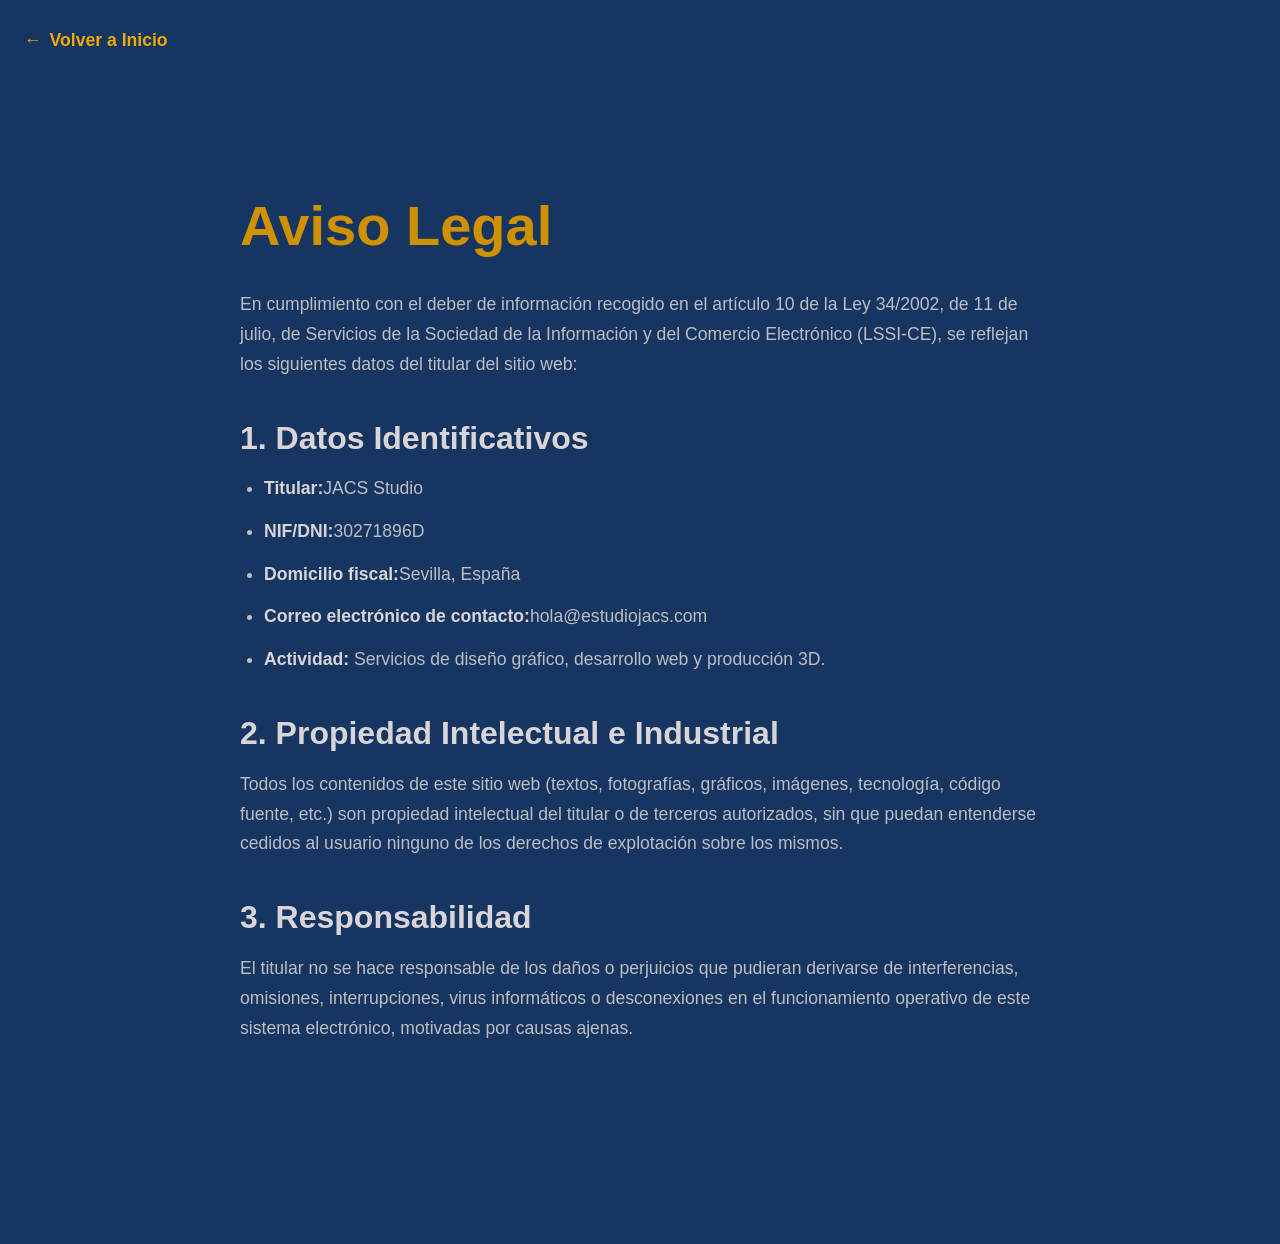
<file: avisolegal.html>
<!DOCTYPE html>
<html lang="es">
<head>
    <meta charset="UTF-8">
<meta name="viewport" content="width=device-width, initial-scale=1.0">
<meta name="view-transition" content="same-origin">
<meta name="description" content="JACS Studio: Estudio multidisciplinar especializado en diseño gráfico, desarrollo web y producción de entornos 3D. Aviso Legal.">
    <title>JACS Studio | Aviso Legal</title>
    <link rel="stylesheet" href="style.css">
</head>

<body class="fondo-azul">
    <header class="navegacion-secundaria">
    <a href="index.html" class="btn-volver" aria-label="Volver a la página principal">
        <!-- Usamos un símbolo HTML para la flecha, cero imágenes -->
        <span aria-hidden="true">&larr;</span> Volver a Inicio
    </a>
</header>
    <main class="legal-contenido">
    <h1>Aviso Legal</h1>

    <p>En cumplimiento con el deber de información recogido en el artículo 10 de la Ley 34/2002, de 11 de julio, de Servicios de la Sociedad de la Información y del Comercio Electrónico (LSSI-CE), se reflejan los siguientes datos del titular del sitio web:</p>

    <h2>1. Datos Identificativos</h2>
    <ul>
        <li><strong>Titular:</strong>JACS Studio</li>
        <li><strong>NIF/DNI:</strong>30271896D</li>
        <li><strong>Domicilio fiscal:</strong>Sevilla, España</li>
        <li><strong>Correo electrónico de contacto:</strong>hola@estudiojacs.com</li>
        <li><strong>Actividad:</strong> Servicios de diseño gráfico, desarrollo web y producción 3D.</li>
    </ul>

    <h2>2. Propiedad Intelectual e Industrial</h2>
    <p>Todos los contenidos de este sitio web (textos, fotografías, gráficos, imágenes, tecnología, código fuente, etc.) son propiedad intelectual del titular o de terceros autorizados, sin que puedan entenderse cedidos al usuario ninguno de los derechos de explotación sobre los mismos.</p>

    <h2>3. Responsabilidad</h2>
    <p>El titular no se hace responsable de los daños o perjuicios que pudieran derivarse de interferencias, omisiones, interrupciones, virus informáticos o desconexiones en el funcionamiento operativo de este sistema electrónico, motivadas por causas ajenas.</p>
</main>
<script src="script.js"></script>
</body>
</html>
</file>
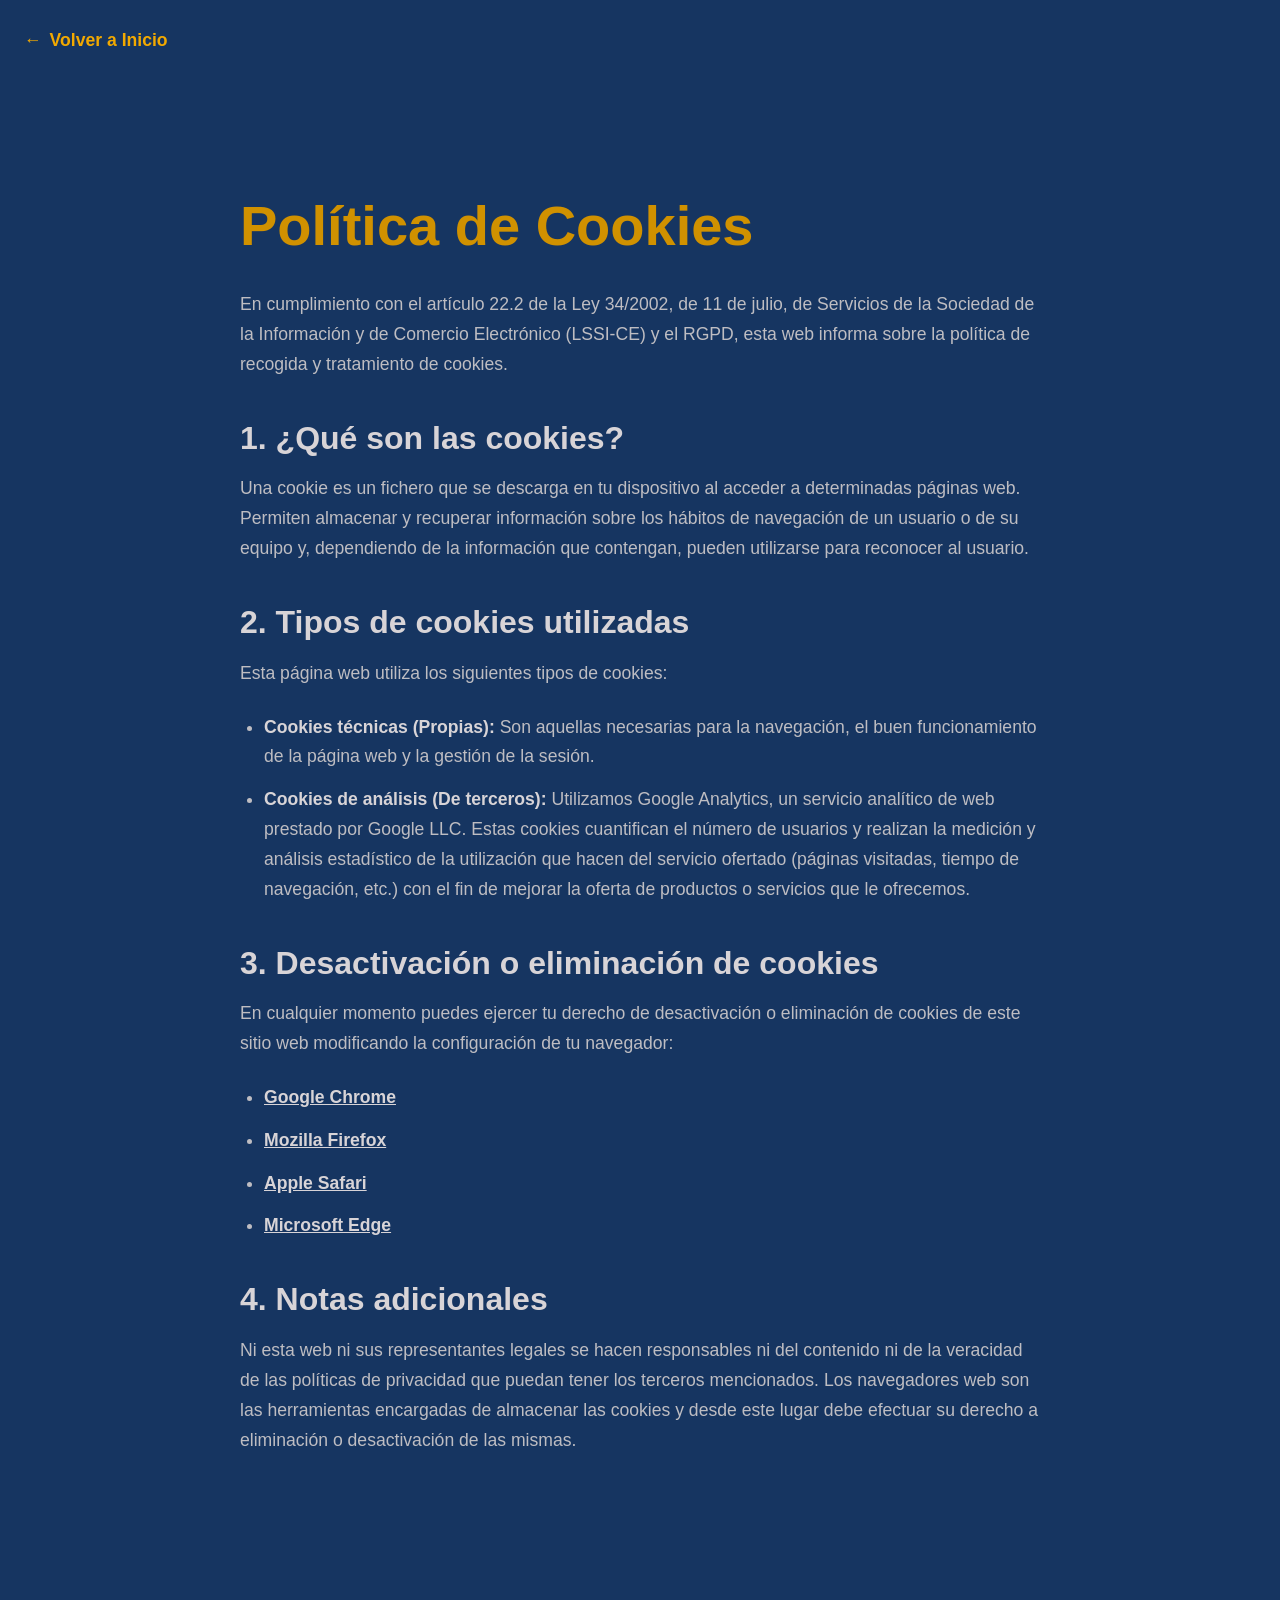
<file: cookies.html>
<!DOCTYPE html>
<html lang="es">
<head>
    <meta charset="UTF-8">
<meta name="viewport" content="width=device-width, initial-scale=1.0">
<meta name="view-transition" content="same-origin">
<meta name="description" content="JACS Studio: Estudio multidisciplinar especializado en diseño gráfico, desarrollo web y producción de entornos 3D. Política de Cookies.">
    <title>JACS Studio | Política de Cookies</title>
    <link rel="stylesheet" href="style.css">
</head>

<body class="fondo-azul">
    <header class="navegacion-secundaria">
        <a href="index.html" class="btn-volver" aria-label="Volver a la página principal">
            <span aria-hidden="true">&larr;</span> Volver a Inicio
        </a>
    </header>
    
    <main class="legal-contenido">
        <h1>Política de Cookies</h1>

        <p>En cumplimiento con el artículo 22.2 de la Ley 34/2002, de 11 de julio, de Servicios de la Sociedad de la Información y de Comercio Electrónico (LSSI-CE) y el RGPD, esta web informa sobre la política de recogida y tratamiento de cookies.</p>

        <h2>1. ¿Qué son las cookies?</h2>
        <p>Una cookie es un fichero que se descarga en tu dispositivo al acceder a determinadas páginas web. Permiten almacenar y recuperar información sobre los hábitos de navegación de un usuario o de su equipo y, dependiendo de la información que contengan, pueden utilizarse para reconocer al usuario.</p>

        <h2>2. Tipos de cookies utilizadas</h2>
        <p>Esta página web utiliza los siguientes tipos de cookies:</p>
        <ul>
            <li><strong>Cookies técnicas (Propias):</strong> Son aquellas necesarias para la navegación, el buen funcionamiento de la página web y la gestión de la sesión.</li>
            <li><strong>Cookies de análisis (De terceros):</strong> Utilizamos Google Analytics, un servicio analítico de web prestado por Google LLC. Estas cookies cuantifican el número de usuarios y realizan la medición y análisis estadístico de la utilización que hacen del servicio ofertado (páginas visitadas, tiempo de navegación, etc.) con el fin de mejorar la oferta de productos o servicios que le ofrecemos.</li>
        </ul>

        <h2>3. Desactivación o eliminación de cookies</h2>
        <p>En cualquier momento puedes ejercer tu derecho de desactivación o eliminación de cookies de este sitio web modificando la configuración de tu navegador:</p>
        <ul>
            <li><a href="https://support.google.com/chrome/answer/95647?hl=es" target="_blank" rel="noopener">Google Chrome</a></li>
            <li><a href="https://support.mozilla.org/es/kb/habilitar-y-deshabilitar-cookies-sitios-web-rastrear-preferencias" target="_blank" rel="noopener">Mozilla Firefox</a></li>
            <li><a href="https://support.apple.com/es-es/guide/safari/sfri11471/mac" target="_blank" rel="noopener">Apple Safari</a></li>
            <li><a href="https://support.microsoft.com/es-es/microsoft-edge/eliminar-las-cookies-en-microsoft-edge-63947406-40ac-c3b8-57b9-2a946a29ae09" target="_blank" rel="noopener">Microsoft Edge</a></li>
        </ul>

        <h2>4. Notas adicionales</h2>
        <p>Ni esta web ni sus representantes legales se hacen responsables ni del contenido ni de la veracidad de las políticas de privacidad que puedan tener los terceros mencionados. Los navegadores web son las herramientas encargadas de almacenar las cookies y desde este lugar debe efectuar su derecho a eliminación o desactivación de las mismas.</p>
    </main>
</body>
</html>
</file>
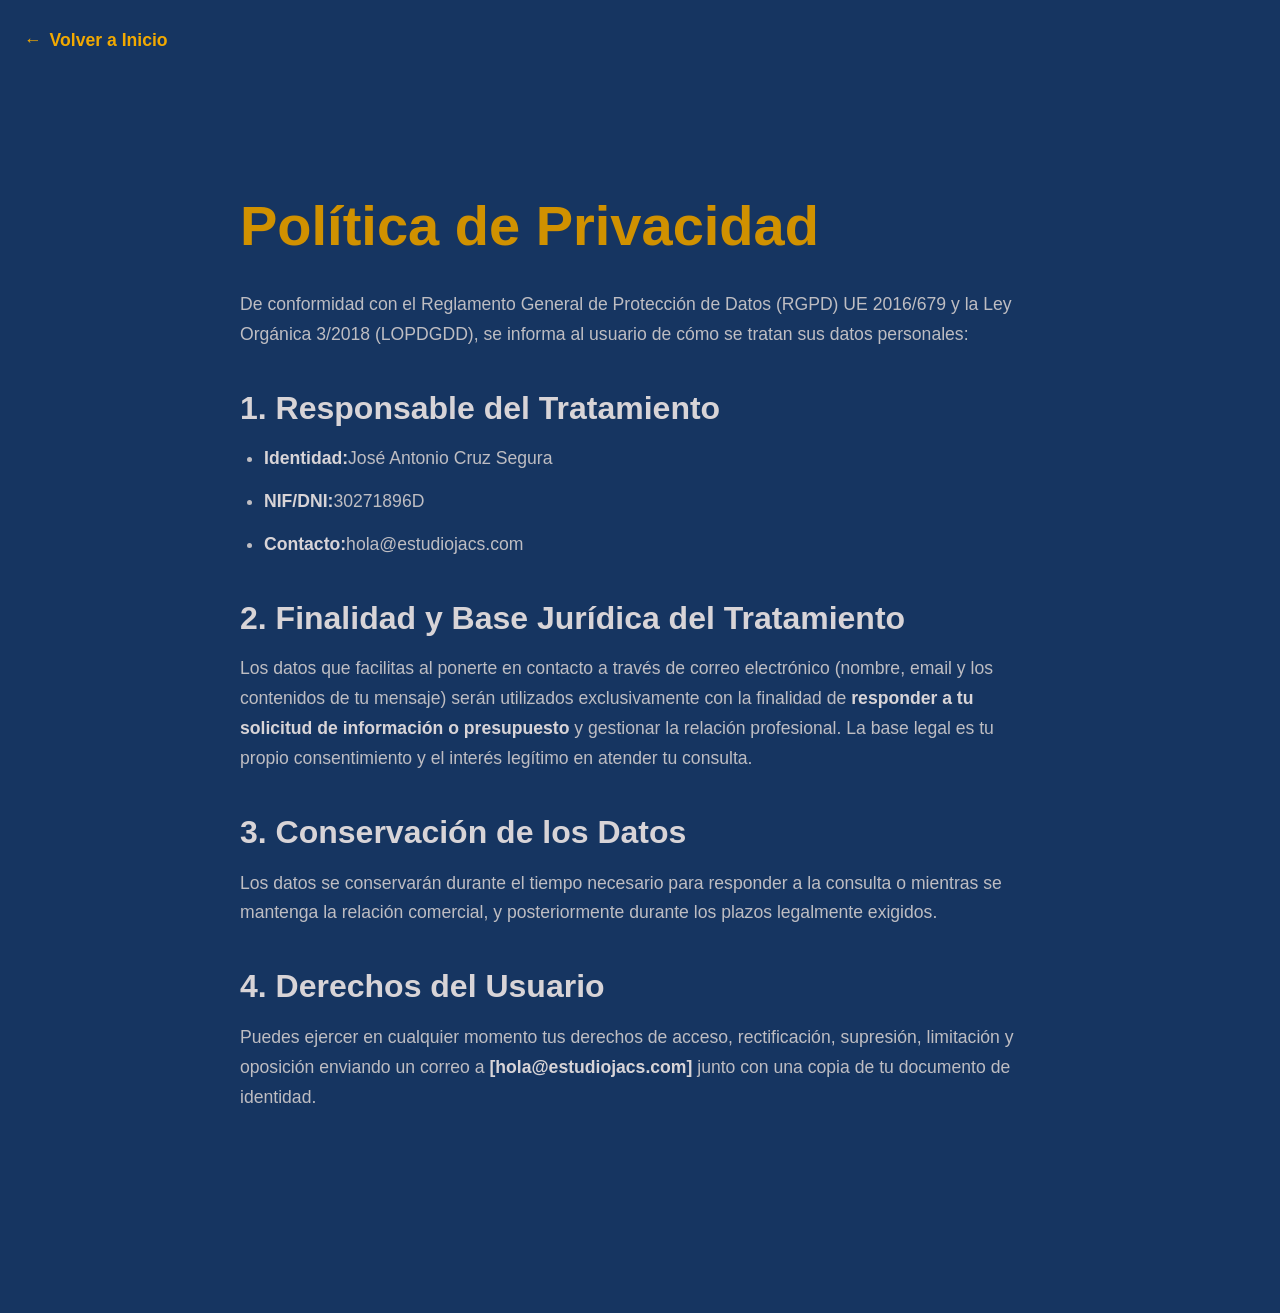
<file: privacidad.html>
<!DOCTYPE html>
<html lang="es">
<head>
    <meta charset="UTF-8">
    <meta name="viewport" content="width=device-width, initial-scale=1.0">
    <meta name="view-transition" content="same-origin">
    <meta name="description" content="JACS Studio: Estudio multidisciplinar especializado en diseño gráfico, desarrollo web y producción de entornos 3D. Política de Privacidad.">
    <title>JACS Studio | Política de Privacidad</title>
    <link rel="stylesheet" href="style.css">

</head>

<body class="fondo-azul">
    
     <header class="navegacion-secundaria">
    <a href="index.html" class="btn-volver" aria-label="Volver a la página principal">
        <span aria-hidden="true">&larr;</span> Volver a Inicio
    </a>
    </header>
    <main class="legal-contenido">
    <h1>Política de Privacidad</h1>

    <p>De conformidad con el Reglamento General de Protección de Datos (RGPD) UE 2016/679 y la Ley Orgánica 3/2018 (LOPDGDD), se informa al usuario de cómo se tratan sus datos personales:</p>

    <h2>1. Responsable del Tratamiento</h2>
    <ul>
        <li><strong>Identidad:</strong>José Antonio Cruz Segura</li>
        <li><strong>NIF/DNI:</strong>30271896D</li>
        <li><strong>Contacto:</strong>hola@estudiojacs.com</li>
    </ul>

    <h2>2. Finalidad y Base Jurídica del Tratamiento</h2>
    <p>Los datos que facilitas al ponerte en contacto a través de correo electrónico (nombre, email y los contenidos de tu mensaje) serán utilizados exclusivamente con la finalidad de <strong>responder a tu solicitud de información o presupuesto</strong> y gestionar la relación profesional. La base legal es tu propio consentimiento y el interés legítimo en atender tu consulta.</p>

    <h2>3. Conservación de los Datos</h2>
    <p>Los datos se conservarán durante el tiempo necesario para responder a la consulta o mientras se mantenga la relación comercial, y posteriormente durante los plazos legalmente exigidos.</p>

    <h2>4. Derechos del Usuario</h2>
    <p>Puedes ejercer en cualquier momento tus derechos de acceso, rectificación, supresión, limitación y oposición enviando un correo a <strong>[hola@estudiojacs.com]</strong> junto con una copia de tu documento de identidad.</p>
</main>
    <script src="script.js"></script>
</body>
</html>
</file>
<file: style.css>
:root {
    /* Fondos y contenedores */
    --bg-body: #031E45; 
    --bg-seccion-clara: #D8D4D7; 
    --bg-seccion-oscura: #163561; 
    --bg-grafito: #817F84; 
    
    /* Textos */
    --texto-principal: #031E45; 
    --texto-secundario: #817F84; 
    --texto-inverso: #D8D4D7;
    --texto-inverso-sec: #BEBDC2;
    --texto-btn-naranja: #031E45; 
    
    /* Acentos y llamadas a la acción */
    --acento-amarillo: #F2A900; 
    --acento-naranja: #D09100; 
    
    /* Líneas separadoras (convertidas a RGBA) */
    --linea-separadora: rgba(3, 30, 69, 0.15); 
    --linea-separadora-footer: rgba(216, 212, 215, 0.05); 

    /* --- VARIABLES TIPOGRÁFICAS --- */
    --fuente-titulos: 'Bricolage Grotesque', sans-serif;
    --fuente-textos: 'Hanken Grotesk', sans-serif;
}

/* -.-.ROOT Y BODY.-.- */
html {
    scroll-behavior: smooth;
    overflow-x: hidden;
}

body {
    margin: 0; 
    background-color: var(--bg-body); 
    color: var(--texto-inverso); 
    font-family: var(--fuente-textos);
    font-weight: 400;
    overflow-x: hidden;
}

input, button, textarea, select, a {
    font-family: inherit;
}

h1, h2, .hero-texto h2 strong, .logo {
    font-family: var(--fuente-titulos);
    font-weight: 800; 
}

h3, .servicio-card h3, .timeline__paso h3 {
    font-family: var(--fuente-textos);
    font-weight: 700; 
}

.proyectos__titulo, .cta-gigante {
    font-family: var(--fuente-titulos);
    font-weight: 800; 
}

.btn-naranja, .nav-desktop a, .btn-correo, .capsula-boton {
    font-family: var(--fuente-textos);
    font-weight: 700;
}

.entradilla {
    font-weight: 500;
}

.cita-destacada {
    margin: 0; 
}

.cita-destacada p {
    color: var(--acento-naranja); 
    font-size: 1.5rem; 
    margin: 0;
}

/* -.-.HEADER.-.- */
.cabecera {
    display: flex; 
    justify-content: space-between; 
    align-items: center; 
    padding: 30px; 
    margin: 0; 
    background-color: transparent; 
    position: absolute;
    top: 0;
    left: 0;
    width: 100%;
    box-sizing: border-box; 
    z-index: 50; 
}

.logo { margin: 0; display: flex; }
.logo img { height: 40px; width: auto; }

.controles-cabecera {
    display: flex;
    align-items: center;
    gap: 1.5rem;
}

.btn-tema:hover { transform: scale(1.1); }

.icono-menu {
    background: none;      
    border: none;          
    padding: 0;            
    cursor: pointer;       
}
.icono-menu svg {
    width: 40px;
    height: 40px;
    color: var(--acento-amarillo);
}

/*SECCIÓN HERO*/
.hero {
    display: flex;
    flex-direction: column; 
    align-items: center;    
    text-align: center;     
    padding: 8rem 1.5rem 7rem 1.5rem;
    background-image: url("recursossvg/fondohero.jpg");
    background-size: cover;
    background-position: center; 
    background-repeat: no-repeat; 
    z-index: 1;
}

.hero-ilustracion-top img {
    max-width: 250px;
    width: 100%;
    margin-bottom: 1rem;
}

.hero-texto h2 {
    font-size: 1.8rem;
    line-height: 1.15;
    margin-bottom: 1rem;
    font-weight: normal;
}
.hero-texto h2 strong {
    font-weight: 800;
    color: var(--acento-amarillo); 
    display: inline-block;  
}
.hero-texto p {
    font-size: 1rem;
    margin-bottom: 2rem;
    opacity: 0.9; 
}

.btn-naranja {
    display: inline-block;
    background-color: var(--acento-amarillo);
    color: var(--texto-btn-naranja); 
    font-weight: bold;
    text-decoration: none; 
    padding: 0.8rem 2rem;
    border-radius: 30px; 
    text-transform: uppercase; 
}

/* SERVICIOS */
.servicios {
    background-color: var(--bg-seccion-clara); 
    color: var(--texto-principal); 
    border-radius: 10rem 10rem 0 0 ; 
    position: relative;
    margin-top: -60px; 
    padding: 8rem 1.5rem 4rem 1.5rem; 
    z-index: 10;
}

.servicio-card {
    background-color: var(--bg-seccion-oscura); 
    border-radius: 32px; 
    padding: 3rem 2rem; 
    box-shadow: 0 20px 40px rgba(0, 0, 0, 0.15); 
    margin: -1rem 0;
    display: flex;
    flex-direction: column;
}

.servicios__cabecera {
    margin-bottom: 4rem;
    text-align: center; 
}
.servicios__cabecera h2 {
    font-size: 2.25rem; 
    font-weight: 700;
    line-height: 1.1;
    color: var(--texto-principal); 
    margin-bottom: 1.5rem;
}
.servicios__cabecera p {
    font-size: 1.125rem;
    line-height: 1.6;
    color: var(--texto-secundario); 
    max-width: 60ch; 
    margin: 0; 
}

.servicio-card h3 {
    font-size: 1.6rem;
    font-weight: 700;
    text-transform: uppercase;
    letter-spacing: 0.05em;
    color: var(--texto-inverso); 
    margin-bottom: 1rem;
}
.servicio-card p {
    font-size: 1rem;
    line-height: 1.6;
    color: var(--texto-inverso-sec); 
    margin-bottom: 2.5rem; 
    text-align: left; 
}

.servicios__lista {
    list-style: none; 
    padding: 0;       
    margin: 0;        
    display: flex;
    flex-direction: column;
    gap: 4.5rem; 
}

.servicios__ilustracion-principal {
    display: flex;
    justify-content: center;
    margin-top: -6rem; 
    margin-bottom: 2rem;
    padding: 0;
}
.servicios__ilustracion-principal img {
    width: 100%;
    max-width: 280px; 
    height: auto;
    filter: drop-shadow(0 15px 15px rgba(0, 0, 0, 0.15)); 
}

.servicio-card__ilustracion {
    margin-bottom: 2rem;
    display: flex;
    justify-content: center;
}
.servicio-card__ilustracion img {
    max-width: 280px; 
    height: auto;
    filter: drop-shadow(0 10px 15px rgba(0, 0, 0, 0.15)); 
}

/* CÁPSULAS */
.capsulas-lista {
    display: flex;
    flex-wrap: wrap; 
    gap: 0.8rem 0.5rem; 
    justify-content: flex-start; 
    padding: 0;
    margin: 0;
    list-style: none; 
}
.capsula-desplegable, .capsula {
    background-color: var(--bg-seccion-oscura); 
    border: 2px solid var(--acento-naranja); 
    border-radius: 40px; 
    overflow: hidden;
}
.capsula-boton {
    display: inline-flex;
    align-items: center;
    font-size: 0.9rem;
    font-weight: 500;
    color: var(--texto-inverso); 
    padding: 2px 1.2rem 2px 2px; 
    cursor: pointer;
    list-style: none;
}
.capsula-boton::-webkit-details-marker { display: none; }
.capsula-boton::before {
    content: "+";
    display: flex;
    align-items: center;
    justify-content: center;
    width: 32px;
    height: 32px;
    background-color: var(--acento-naranja); 
    color: var(--texto-principal); 
    font-size: 1.6rem; 
    font-weight: 600; 
    border-radius: 50%; 
    margin-right: 0.6rem; 
    line-height: 1;
    padding-bottom: 2px; 
}
.capsula-desplegable[open] .capsula-boton::before {
    content: "-";
    padding-bottom: 4px; 
}
.servicio-card p.capsula-definicion {
    font-size: 0.8rem;
    color: var(--texto-inverso); 
    opacity: 0.85; 
    padding: 0 1.2rem 1rem 3.2rem; 
    margin: 0;
    line-height: 1.4;
}

/* SECCIÓN PROYECTOS */
.proyectos {
    background-color: var(--bg-seccion-clara); 
    padding-top: 2rem; 
    display: flex;
    flex-direction: column;
    align-items: center;
}
.proyectos__transicion {
    display: flex;
    flex-direction: column;
    align-items: center;
    gap: 6px; 
    margin-bottom: -1px; 
    z-index: 2;
}
.casquillo-punta {
    width: 45px;
    height: 20px;
    background-color: var(--bg-seccion-oscura);
    border-radius: 40px 40px 0 0;
}
.casquillo-linea {
    width: 90px;
    height: 16px;
    background-color: var(--bg-seccion-oscura);
    border-radius: 20px; 
}
.proyectos__contenido {
    background-color: var(--bg-seccion-oscura);
    width: 100%;
    border-radius: 180px 180px 0 0; 
    padding: 5rem 1.5rem 7rem 1.5rem; 
    display: flex;
    flex-direction: column;
    align-items: center;
    text-align: center;
}
.proyectos__titulo {
    font-size: 12vw; 
    font-weight: 900;
    line-height: 0.95;
    color: var(--acento-naranja); 
    margin: 0 0 2rem 0;
    text-transform: uppercase;
}
.proyectos__texto {
    font-size: 1.05rem;
    line-height: 1.6;
    color: var(--texto-inverso-sec);
    max-width: 35ch; 
    margin-bottom: 3.5rem;
}

/* GALERÍA INFINITA */
.proyectos__galeria-wrapper {
    width: 100vw;
    margin-left: calc(50% - 50vw);
    margin-right: calc(50% - 50vw);
    margin-bottom: 4rem;
    overflow: hidden;
    display: flex;
}
.proyectos__galeria-track {
    display: flex;
    width: max-content;
    animation: loop-galeria 25s linear infinite;
}
.proyectos__galeria-track:hover {
    animation-play-state: paused;
}
.galeria-set {
    display: flex;
    gap: 1.5rem;
    padding-right: 1.5rem;
}
.galeria-set img {
    width: 260px;
    height: 200px;
    object-fit: cover;
    border-radius: 20px;
    box-shadow: 0 10px 20px rgba(0,0,0,0.3);
}
@keyframes loop-galeria {
    0% { transform: translateX(0); }
    100% { transform: translateX(-50%); }
}

/* SECCIÓN SOBRE MÍ */
.perfil-bento {
    background-color: var(--bg-seccion-clara); 
    color: var(--texto-principal);
    padding: 6rem 1.5rem;
    margin-top: 1.5rem;
    border-radius: 3rem 3rem 0 0; 
}
.bento-grid {
    display: grid;
    grid-template-columns: 1fr;
    gap: 1.5rem;
    max-width: 500px;
    margin: 0 auto;
}
.bento-item {
    background-color: var(--bg-seccion-oscura);
    border-radius: 32px;
    padding: 2.5rem;
    box-shadow: 0 15px 35px rgba(0,0,0,0.12);
    display: flex;
    flex-direction: column;
    justify-content: center;
    margin: 0;
}
.bento-item p {
    font-size: 1.1rem;
    line-height: 1.6;
    color: var(--texto-inverso-sec);
    margin: 0;
}
.bento-item p.margen-top {
    margin-top: 1rem;
}
.bento-titulo {
    background-color: transparent;
    box-shadow: none;
    padding: 0 0 1rem 0;
}
.bento-titulo h2 {
    color: var(--texto-principal);
    font-size: 2.5rem;
    line-height: 1.1;
    margin: 0;
    font-weight: normal;
}
.bento-titulo strong {
    color: var(--acento-naranja);
    font-weight: 800;
}
.bento-img {
    padding: 0;
    overflow: hidden;
    min-height: 350px;
}
.bento-img img {
    width: 100%;
    height: 100%;
    object-fit: cover;
}
.bento-destacado {
    background-color: var(--acento-naranja);
}
.bento-destacado p {
    font-family: var(--fuente-titulos);
    font-size: 1.5rem;
    font-weight: 800;
    line-height: 1.2;
    color: var(--texto-btn-naranja);
}

/* PROCESO DE TRABAJO */
.proceso {
    background-color: var(--bg-seccion-clara); 
    color: var(--texto-principal);
    padding: 6rem 1.5rem;
    border-radius: 0 0 3rem 3rem; 
}
.proceso__cabecera {
    margin-bottom: 4rem;
    text-align: left;
}
.proceso__cabecera h2 {
    font-size: 2.25rem;
    font-weight: 700;
    line-height: 1.1;
    color: var(--texto-principal);
    margin-bottom: 1rem;
    margin-top: 0;
}
.proceso__cabecera p {
    font-size: 1.125rem;
    line-height: 1.6;
    color: var(--texto-secundario);
    margin: 0;
}
.proceso__timeline {
    list-style: none; 
    padding: 0;
    margin: 0;
    display: flex;
    flex-direction: column;
    gap: 4rem; 
    position: relative; 
    counter-reset: paso; 
}
.proceso__timeline::before {
    content: "";
    position: absolute;
    top: 0;
    bottom: 0;
    left: 21px; 
    width: 2px;
    background-color: var(--linea-separadora); 
    z-index: 1;
}
.timeline__paso {
    position: relative;
    z-index: 2; 
    padding-left: 4.5rem; 
    counter-increment: paso; 
}
.timeline__paso::before {
    content: counter(paso, decimal-leading-zero); 
    position: absolute;
    left: 0;
    top: -4px; 
    width: 44px;
    height: 44px;
    background-color: var(--acento-naranja); 
    color: var(--texto-principal);
    border-radius: 50%;
    display: flex;
    justify-content: center;
    align-items: center;
    font-weight: 800;
    font-size: 1.1rem;
    box-shadow: 0 0 0 6px var(--bg-seccion-clara); 
}
.proceso__imagen {
    width: 80%;
    max-width: 280px; 
    height: auto;
    margin-bottom: 1rem; 
    border-radius: 16px; 
}
.timeline__paso h3 {
    font-size: 1.4rem;
    font-weight: 700;
    color: var(--texto-principal);
    margin-top: 0;
    margin-bottom: 0.5rem;
}
.timeline__paso p {
    font-size: 1rem;
    line-height: 1.6;
    color: var(--texto-secundario);
    margin: 0;
}

/* CONTACTO */
.contacto {
    background-color: var(--bg-seccion-oscura); 
    padding: 3rem 1.5rem 6rem 1.5rem;
    display: flex;
    flex-direction: column;
    align-items: center;
    text-align: center;
}
.contacto__avatar {
    max-width: 260px; 
    height: auto;
    margin-bottom: 0.5rem;
    filter: drop-shadow(0 15px 25px rgba(0,0,0,0.3));
}
.contacto h2 {
    color: var(--acento-amarillo); 
    font-size: 3.2rem;
    font-weight: 800;
    margin-top: 0;
    margin-bottom: 2rem;
    letter-spacing: -0.02em;
}
.btn-correo {
    display: inline-flex;
    align-items: center;
    gap: 1.2rem;
    background-color: var(--acento-amarillo); 
    color: var(--texto-principal); 
    text-decoration: none;
    padding: 0.5rem 0.5rem 0.5rem 1.8rem; 
    border-radius: 100px; 
    font-size: 1.1rem;
    font-weight: 700;
    box-shadow: 0 10px 20px rgba(0, 0, 0, 0.15);
    transition: transform 0.2s cubic-bezier(0.175, 0.885, 0.32, 1.275), box-shadow 0.2s ease;
}
.btn-correo:active {
    transform: scale(0.95); 
    box-shadow: 0 5px 10px rgba(0, 0, 0, 0.2);
}
.btn-correo__icono {
    display: flex;
    align-items: center;
    justify-content: center;
    background-color: var(--bg-seccion-oscura); 
    color: var(--acento-naranja); 
    width: 46px;
    height: 46px;
    border-radius: 50%;
    transition: transform 0.3s ease;
}
.btn-correo__icono svg {
    width: 22px;
    height: 22px;
    transition: transform 0.3s ease;
}
.btn-correo:hover .btn-correo__icono,
.btn-correo:active .btn-correo__icono {
    transform: translateX(3px); 
}

/* FOOTER GLOBAL */
.footer-global {
    position: relative; 
    background-color: var(--bg-seccion-oscura); 
    color: var(--texto-inverso); 
    padding: 4rem 1.5rem 2rem 1.5rem; 
    border-top: 1px solid var(--linea-separadora-footer); 
    display: flex;
    flex-direction: column;
    align-items: flex-start;
    gap: 2.2rem;
}
.btn-subir-sello {
    position: absolute;
    top: 0;
    right: 1.5rem; 
    transform: translateY(-50%); 
    display: flex;
    align-items: center;
    justify-content: center;
    width: 58px; 
    height: 58px;
    background-color: var(--acento-naranja); 
    color: var(--texto-principal); 
    border-radius: 50%;
    text-decoration: none;
    box-shadow: 0 10px 25px rgba(0, 0, 0, 0.3);
    transition: transform 0.3s cubic-bezier(0.175, 0.885, 0.32, 1.275), background-color 0.3s ease;
    z-index: 10;
}
.btn-subir-sello svg {
    width: 28px;
    height: 28px;
}
.footer__logo-img { 
    height: 50px;
    display: block;
}
.footer__sociales ul {
    list-style: none;
    padding: 0;
    margin: 0;
    display: flex;
    gap: 1.2rem;
}
.footer__sociales a {
    color: var(--texto-inverso);
    display: block;
    width: 32px; 
    height: 32px;
}
.footer__sociales svg {
    width: 100%;
    height: 100%;
    stroke: currentColor; 
}
.footer__enlaces {
    display: grid;
    grid-template-columns: auto auto; 
    gap: 2.5rem; 
    width: 100%;
    max-width: 400px;
}
.enlaces__columna {
    list-style: none;
    padding: 0;
    margin: 0;
    display: flex;
    flex-direction: column;
    gap: 1rem;
}
.enlaces__columna a {
    color: var(--texto-inverso);
    text-decoration: none;
    font-size: 0.95rem;
    font-weight: 700;
}
.footer__copyright {
    color: var(--acento-naranja); 
    font-size: 0.8rem;
    font-weight: 600;
    line-height: 1.5;
    margin-top: 1.5rem;
    width: 100%;
    text-align: center; 
    opacity: 0.9;
}

.nav-desktop {
    display: none;
}

/* PÁGINAS LEGALES */
body.fondo-azul {
    background-color: var(--bg-seccion-oscura);
}
.navegacion-secundaria {
    padding: 30px 1.5rem;
    display: flex;
    align-items: center;
}
.btn-volver {
    display: inline-flex;
    align-items: center;
    gap: 0.5rem;
    color: var(--acento-amarillo);
    text-decoration: none;
    font-weight: 700;
    font-size: 1.1rem;
}
.legal-contenido {
    max-width: 800px;
    margin: 1rem auto 4rem auto; 
    padding: 3rem 1.5rem 6rem 1.5rem;
}
.legal-contenido h1 {
    font-size: 2.5rem;
    color: var(--acento-naranja);
    margin-top: 0;
    margin-bottom: 2rem;
}
.legal-contenido h2 {
    font-size: 1.6rem;
    color: var(--texto-inverso);
    margin-top: 2.5rem;
    margin-bottom: 1rem;
}
.legal-contenido p, .legal-contenido ul {
    font-size: 1.1rem;
    line-height: 1.7;
    color: var(--texto-inverso-sec);
    margin-bottom: 1.5rem;
}
.legal-contenido a {
    color: var(--texto-inverso); 
    text-decoration: underline;
    font-weight: 700;
}
.legal-contenido ul {
    padding-left: 1.5rem;
}
.legal-contenido li {
    margin-bottom: 0.8rem;
}
.legal-contenido strong {
    color: var(--texto-inverso); 
}

/* CABECERA PORTFOLIO (MOBILE FIRST) */
.cabecera-portfolio {
    padding: 30px 1.5rem 15px 1.5rem; 
    display: flex;
    justify-content: center; 
    align-items: center;
    width: 100%;
    box-sizing: border-box;
}

.logo-portfolio {
    height: 35px; /* Tamaño pequeño controlado para móvil */
    width: auto;
    max-width: 100%;
    transition: transform 0.3s ease;
}

.logo-portfolio:hover {
    transform: scale(1.05);
}

/* CONTENIDO PORTFOLIO (MOBILE FIRST) */
.portfolio-contenido {
    padding: 2rem 1.5rem 8rem 1.5rem;
    max-width: 1200px;
    margin: 0 auto;
}

.portfolio-cabecera {
    text-align: center;
    margin-bottom: 4rem;
}

.portfolio-cabecera h1 {
    font-size: 3rem;
    color: var(--acento-naranja);
    margin-bottom: 1.5rem;
    text-transform: uppercase;
}

.portfolio-cabecera p {
    font-size: 1.15rem;
    line-height: 1.6;
    color: var(--texto-inverso-sec);
    max-width: 60ch;
    margin: 0 auto;
}

.portfolio-grid {
    display: grid;
    grid-template-columns: 1fr;
    gap: 3rem;
}

.portfolio-card {
    background-color: var(--bg-seccion-oscura);
    border-radius: 24px;
    overflow: hidden;
    box-shadow: 0 15px 35px rgba(0,0,0,0.15);
}

.portfolio-card__img {
    margin: 0;
    width: 100%;
    height: 250px; 
    overflow: hidden;
    background-color: var(--bg-body);
}

.portfolio-card__img img {
    width: 100%;
    height: 100%;
    object-fit: cover;
}

.portfolio-card__info {
    padding: 2rem;
}

.portfolio-tag {
    display: inline-block;
    font-family: var(--fuente-textos);
    font-size: 0.8rem;
    font-weight: 800;
    color: var(--texto-principal);
    background-color: var(--acento-amarillo);
    padding: 0.4rem 1.2rem;
    border-radius: 30px;
    text-transform: uppercase;
    margin-bottom: 1.2rem;
}

.portfolio-card__info h3 {
    font-size: 1.6rem;
    color: var(--texto-inverso);
    margin-top: 0;
    margin-bottom: 0.8rem;
}

.portfolio-card__info p {
    color: var(--texto-inverso-sec);
    font-size: 1rem;
    line-height: 1.6;
    margin: 0;
}

/* INTERACTIVIDAD Y JAVASCRIPT */
.cabecera-scrolled {
    position: fixed;
    background-color: var(--bg-body);
    padding: 15px 1.5rem !important; 
    box-shadow: 0 10px 30px rgba(0, 0, 0, 0.4);
    backdrop-filter: blur(10px);
    transition: all 0.4s ease;
}

@media (max-width: 1023px) {
    .nav-desktop.menu-abierto {
        display: flex;
        flex-direction: column;
        position: absolute;
        top: 100%;
        left: 0;
        width: 100%;
        background-color: var(--bg-seccion-oscura);
        padding: 2rem;
        box-shadow: 0 20px 40px rgba(0,0,0,0.5);
        border-radius: 0 0 24px 24px;
        z-index: 40;
    }
    .nav-desktop.menu-abierto ul {
        display: flex;
        flex-direction: column;
        gap: 2rem;
        text-align: center;
        list-style: none;
        padding: 0;
    }
    .nav-desktop.menu-abierto a {
        color: var(--texto-inverso);
        text-decoration: none;
        font-size: 1.2rem;
        font-weight: 700;
    }
}

.fade-in {
    opacity: 0;
    transform: translateY(40px);
    transition: opacity 0.8s ease-out, transform 0.8s cubic-bezier(0.175, 0.885, 0.32, 1.275);
}
.fade-in.visible {
    opacity: 1;
    transform: translateY(0);
}

.contacto__formulario {
    display: flex;
    flex-direction: column;
    gap: 1.5rem;
    width: 100%;
    max-width: 500px;
    margin: 0 auto 2rem auto;
}
.contacto__formulario input, .contacto__formulario textarea {
    width: 100%;
    background-color: transparent;
    border: 2px solid rgba(216, 212, 215, 0.2);
    border-radius: 16px;
    padding: 1rem 1.5rem;
    color: var(--texto-inverso);
    font-size: 1rem;
    box-sizing: border-box;
}
.contacto__formulario input:focus, .contacto__formulario textarea:focus {
    outline: none;
    border-color: var(--acento-naranja);
    box-shadow: 0 0 0 4px rgba(208, 145, 0, 0.1);
}
.contacto__formulario button {
    cursor: pointer;
    border: none;
    align-self: center;
    padding: 0.8rem 2.5rem;
    justify-content: center;
}

#form-status {
    font-weight: 700;
    margin-top: 1rem;
    min-height: 24px;
}
.status-success { color: var(--acento-amarillo); }
.status-error { color: #ff4d4d; }

#btn-abrir-contacto {
    display: inline-flex;
}

.contacto__overlay {
    position: fixed;
    top: 0;
    left: 0;
    width: 100vw;
    height: 100vh;
    background-color: rgba(3, 30, 69, 0.8);
    backdrop-filter: blur(5px);
    z-index: 99;
    opacity: 0;
    visibility: hidden;
    transition: opacity 0.3s ease, visibility 0.3s ease;
}
.contacto__overlay.activo {
    opacity: 1;
    visibility: visible;
}

.contacto__sheet {
    position: fixed;
    bottom: 0;
    left: 0;
    width: 100%;
    background-color: var(--bg-seccion-clara); 
    border-radius: 32px 32px 0 0;
    padding: 1.5rem 1.5rem 3rem 1.5rem;
    z-index: 100;
    transform: translateY(100%);
    transition: transform 0.4s cubic-bezier(0.175, 0.885, 0.32, 1.275);
    box-shadow: 0 -10px 40px rgba(0,0,0,0.3);
    box-sizing: border-box;
}
.contacto__sheet.activo {
    transform: translateY(0);
}
.sheet__drag-handle {
    width: 40px;
    height: 5px;
    background-color: var(--bg-grafito);
    border-radius: 10px;
    margin: 0 auto 1.5rem auto;
    opacity: 0.5;
}
.btn-cerrar-sheet {
    position: absolute;
    top: 1rem;
    right: 1.5rem;
    background: none;
    border: none;
    font-size: 2.5rem;
    color: var(--texto-principal);
    cursor: pointer;
    line-height: 1;
}
.sheet__titulo {
    color: var(--texto-principal);
    margin-top: 0;
    margin-bottom: 1.5rem;
    text-align: center;
}
.contacto__sheet .contacto__formulario input,
.contacto__sheet .contacto__formulario textarea {
    color: var(--texto-principal);
    border-color: var(--bg-grafito);
}

/* =========================================
   VERSIÓN ESCRITORIO (@media min-width: 1024px)
   ========================================= */
@media (min-width: 1024px) {
    .icono-menu { display: none; }
    
    .nav-desktop { display: block; }
    .nav-desktop ul { 
        display: flex; 
        gap: 4rem; 
        list-style: none; 
        margin: 0; 
        padding: 0; 
    }
    .nav-desktop a { 
        color: var(--texto-inverso); 
        text-decoration: none; 
        font-size: 1rem;
        font-weight: 600;
        text-transform: uppercase;
        letter-spacing: 0.1em; 
    }
    .nav-desktop a:hover { color: var(--acento-naranja); }
    
    .cabecera { 
        padding: 40px 8.33% 10px 8.33%; 
        max-width: 100%; 
        left: 0;
        right: 0;
        margin: 0;
    }
    .logo img {
        height: 80px; 
        width: auto;
    }
    .nav-desktop {
        margin-left: auto;
    }

    .hero {
        flex-direction: row-reverse;
        justify-content: space-between;
        align-items: center;
        text-align: left; 
        min-height: 70vh; 
        padding: 12rem max(8.33%, calc((100% - 1440px) / 2)) 8rem; 
    }
    .hero-ilustracion-top {
        flex: 1;
        display: flex;
        justify-content: flex-end; 
    }
    .hero-ilustracion-top img {
        max-width: 450px; 
        width: 100%;
        margin-bottom: 0;
    }
    .hero-texto {
        flex: 1;
        max-width: 55%; 
        padding-right: 4rem; 
    }
    .hero-texto h2 {
        font-size: 4rem; 
        line-height: 1.1;
        margin-bottom: 1.5rem;
    }
    .hero-texto p {
        font-size: 1.3rem; 
        line-height: 1.6;
        margin-bottom: 3rem;
    }
    .btn-naranja {
        font-size: 1.1rem;
        padding: 1rem 2.5rem; 
    }

    .servicios {
        padding: 10rem 8% 8rem 8%;
        border-radius: 12rem 12rem 0 0;
        margin-top: -80px;
    }
    .servicios__cabecera {
        margin-bottom: 8rem;
        max-width: 1440px;
        margin-left: auto;
        margin-right: auto;
    }
    .servicios__cabecera-texto {
        display: grid;
        grid-template-columns: 1fr 1fr;
        grid-template-rows: auto auto; 
        align-items: center;
        text-align: left; 
        gap: 1.5rem 5rem; 
        max-width: 1100px; 
        margin: 0 auto;
    }
    .servicios__ilustracion-principal {
        grid-column: 1 / 1;
        grid-row: 1 / 3;
        margin: 0;
        width: 100%;
        display: flex;
        justify-content: space-between; 
    }
    .servicios__ilustracion-principal img {
        max-width: 400px;
    }
    .servicios__cabecera h2 {
        grid-column: 2 / 3;
        grid-row: 1 / 2;
        margin: 0;
        align-self: flex-end; 
        font-size: 3.5rem;
        line-height: 1.1;
    }
    .servicios__cabecera p {
        grid-column: 2 / 3;
        grid-row: 2 / 3;
        margin: 0;
        align-self: flex-start; 
        font-size: 1.25rem;
        max-width: 100%; 
    }
    .servicios__lista {
        display: grid;
        grid-template-columns: repeat(2, 1fr);
        gap: 4rem; 
        max-width: 1440px;
        margin: 0 auto;
    }
    .servicio-card {
        padding: 4.5rem 3.5rem;
        border-radius: 40px; 
    }
    .servicio-card h3 {
        font-size: 1.8rem; 
        margin-bottom: 1.5rem;
    }
    .servicio-card p {
        font-size: 1.125rem; 
        line-height: 1.7;
    }
    
    .capsulas-lista {
        gap: 1rem 0.8rem; 
        margin-top: 2rem; 
    }
    .capsula-boton {
        font-size: 1.05rem; 
        padding: 3px 1.5rem 3px 3px; 
    }
    .capsula-boton::before {
        width: 36px; 
        height: 36px;
        font-size: 1.8rem; 
    }
    .servicio-card p.capsula-definicion {
        font-size: 1rem; 
        line-height: 1.6;
        padding: 0 1.5rem 1.2rem 3.8rem; 
    }

    .proyectos {
        padding-top: 4rem; 
        margin: 0; 
    }
    .proyectos__contenido {
        padding: 8rem 8% 8rem 8%;
    }
    .proyectos__titulo {
        font-size: 8rem; 
        margin-bottom: 1.5rem;
    }
    .proyectos__texto {
        font-size: 1.25rem;
        max-width: 45ch; 
        margin-bottom: 5rem;
    }
    .galeria-set {
        gap: 2.5rem;
        padding-right: 2.5rem;
    }
    .galeria-set img {
        width: 450px; 
        height: 320px;
    }
    
    .proceso {
        border-radius: 0 0 10rem 10rem; 
    }
    .proceso__cabecera {
        max-width: 1440px;
        margin: 0 auto 6rem auto;
    }
    .proceso__cabecera h2 {
        font-size: 3.5rem;
    }
    .proceso__cabecera p {
        font-size: 1.2rem;
        max-width: 60ch;
        margin-top: 1rem;
    }
    .proceso__timeline {
        display: grid;
        grid-template-columns: repeat(2, 1fr);
        gap: 5rem 8rem; 
        max-width: 1440px;
        margin: 0 auto;
    }
    .proceso__timeline::before {
        display: none; 
    }
    .timeline__paso {
        padding-left: 0;
        padding-top: 5rem; 
    }
    .timeline__paso::before {
        width: 52px;
        height: 52px;
        font-size: 1.2rem;
        top: 0;
        left: 0; 
    }
    .proceso__imagen {
        max-width: 320px; 
        margin-bottom: 1.5rem;
    }
    .timeline__paso h3 {
        font-size: 1.8rem;
    }
    .timeline__paso p {
        font-size: 1.125rem;
        line-height: 1.7;
    }

    .bento-grid {
        max-width: 1300px; 
        grid-template-columns: 1fr 1.2fr 1.8fr; 
        grid-template-rows: auto auto auto;
        gap: 3.5rem; 
    }
    .bento-img {
        grid-column: 3 / 4; 
        grid-row: 1 / 4;    
        border-radius: 40px;
        min-height: 100%;
        overflow: hidden; 
    }
    .bento-img img {
        width: 100%;
        height: 100%;
        object-fit: cover;
        object-position: center 20%; 
    }

    .footer-global {
        display: flex;
        flex-direction: row;
        flex-wrap: wrap;
        justify-content: space-between;
        align-items: center;
        padding: 5rem 8% 3rem 8%;
    }
    .footer__logo-img { 
        height: 150px;
        display: block;
    }
    .footer__enlaces {
        display: flex;
        flex: 1; 
        justify-content: flex-start; 
        margin-left: 4rem; 
        margin-right: 0; 
    }
    .enlaces__columna {
        flex-direction: column; 
        gap: 1.2rem;
    }
    .enlaces__columna:nth-child(2) {
        margin: 0 auto; 
    }
    .footer__copyright {
        width: 100%; 
        text-align: center;
        font-size: 0.95rem;
        margin-top: 4rem;
        border-top: 1px solid var(--linea-separadora-footer);
        padding-top: 2rem;
    }
    .btn-subir-sello {
        right: 8%; 
        width: 66px; 
        height: 66px;
    }

    .legal-contenido {
        padding: 5rem 5rem;
        margin-top: 2rem;
        margin-bottom: 6rem;
        border-radius: 60px;
    }
    .legal-contenido h1 {
        font-size: 3.5rem;
    }
    .legal-contenido h2 {
        font-size: 2rem;
    }

    /* Ocultamos controles móviles del formulario en PC */
    #btn-abrir-contacto,
    .contacto__overlay,
    .sheet__drag-handle,
    .btn-cerrar-sheet,
    .sheet__titulo {
        display: none; 
    }
    .contacto__sheet {
        position: static;
        transform: translateY(0);
        background-color: transparent;
        box-shadow: none;
        padding: 0;
        width: 100%;
        max-width: 500px;
        margin: 0 auto;
    }
    .contacto__sheet .contacto__formulario input,
    .contacto__sheet .contacto__formulario textarea {
        color: var(--texto-inverso);
        border-color: rgba(216, 212, 215, 0.2);
    }

    /* Cabecera y Grid de Portfolio en Escritorio */
    .cabecera-portfolio {
        padding: 50px 8.33% 30px 8.33%;
        justify-content: flex-start; 
    }
    .logo-portfolio {
        height: 60px; 
    }
    .portfolio-contenido {
        padding-top: 4rem;
    }
    .portfolio-cabecera h1 {
        font-size: 5rem;
    }
    .portfolio-grid {
        grid-template-columns: repeat(2, 1fr); 
        gap: 3.5rem;
    }
    .portfolio-card__img {
        height: 320px; 
    }
    @keyframes fade-in {
    from { opacity: 0; }
    to { opacity: 1; }
}

@keyframes fade-out {
    from { opacity: 1; }
    to { opacity: 0; }
}

::view-transition-old(root) {
    animation: 0.3s ease-in-out both fade-out;
}

::view-transition-new(root) {
    animation: 0.3s ease-in-out both fade-in;
}
}
</file>
